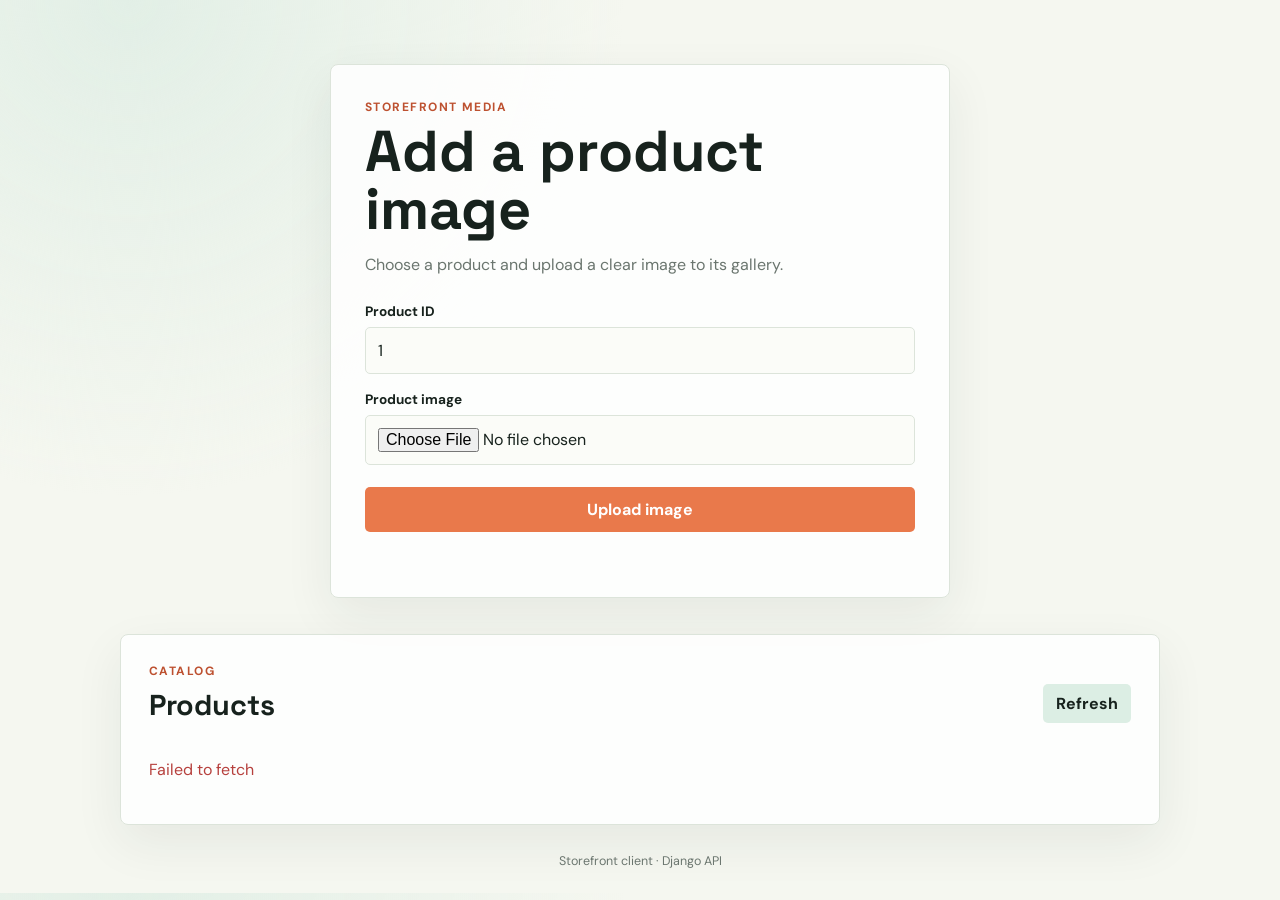
<file: storefront_client/index.html>
<!doctype html>
<html lang="en">
<head>
  <meta charset="UTF-8">
  <meta name="viewport" content="width=device-width, initial-scale=1.0">
  <title>Storefront Image Upload</title>
  <link rel="stylesheet" href="styles.css">
</head>
<body>
  <main class="page-shell">
    <section class="upload-panel" aria-labelledby="page-title">
      <p class="eyebrow">Storefront media</p>
      <h1 id="page-title">Add a product image</h1>
      <p class="intro">Choose a product and upload a clear image to its gallery.</p>

      <form id="upload-form">
        <label for="product-id">Product ID</label>
        <input id="product-id" name="product-id" type="number" min="1" value="1" required>

        <label for="image-input">Product image</label>
        <input id="image-input" name="image" type="file" accept="image/*" required>
        <div id="preview" class="preview" hidden>
          <img id="preview-image" alt="Selected product preview">
        </div>

        <button id="upload-button" type="submit">Upload image</button>
        <p id="status" class="status" role="status" aria-live="polite"></p>
      </form>
    </section>

    <section class="products-panel" aria-labelledby="products-title">
      <div class="section-heading">
        <div>
          <p class="eyebrow">Catalog</p>
          <h2 id="products-title">Products</h2>
        </div>
        <button id="refresh-button" class="secondary-button" type="button">Refresh</button>
      </div>
      <div id="products-list" class="products-list" aria-live="polite">
        <p class="muted">Loading products...</p>
      </div>
    </section>
  </main>

  <footer class="site-footer">Storefront client <span aria-hidden="true">&middot;</span> Django API</footer>
  <script src="index.js" defer></script>
</body>
</html>
</file>
<file: storefront_client/styles.css>
@import url('https://fonts.googleapis.com/css2?family=DM+Sans:wght@400;500;700&family=Space+Grotesk:wght@500;700&display=swap');

:root {
  --ink: #17221d;
  --muted: #6b766f;
  --paper: #f5f7f0;
  --panel: #ffffff;
  --line: #dce4da;
  --accent: #e9794b;
  --accent-dark: #bd5130;
  --mint: #dceee4;
  --success: #287b4a;
  --error: #b6403d;
}

* { box-sizing: border-box; }
body {
  margin: 0;
  color: var(--ink);
  background: radial-gradient(circle at 10% 0%, #e2efe6 0, transparent 34%), var(--paper);
  font-family: 'DM Sans', sans-serif;
}

.page-shell { width: min(1040px, calc(100% - 40px)); margin: 0 auto; padding: 64px 0 28px; }
.upload-panel, .products-panel { background: rgba(255,255,255,.86); border: 1px solid var(--line); border-radius: 8px; box-shadow: 0 18px 50px rgba(26, 49, 37, .07); }
.upload-panel { max-width: 620px; margin: 0 auto 36px; padding: 34px; }
.products-panel { padding: 28px; }
.eyebrow { margin: 0 0 8px; color: var(--accent-dark); font-size: .75rem; font-weight: 700; letter-spacing: .12em; text-transform: uppercase; }
h1, h2, h3 { font-family: 'Space Grotesk', sans-serif; }
h1 { margin: 0; font-size: clamp(2rem, 5vw, 3.6rem); line-height: 1; }
h2 { margin: 0; font-size: 1.8rem; }
h3 { margin: 4px 0; font-size: 1.05rem; }
.intro { color: var(--muted); margin: 16px 0 28px; }
label { display: block; margin: 17px 0 7px; font-size: .85rem; font-weight: 700; }
input[type='number'], input[type='file'] { width: 100%; border: 1px solid var(--line); border-radius: 5px; background: #fbfcf8; color: var(--ink); padding: 12px; font: inherit; }
input:focus { outline: 3px solid rgba(233,121,75,.2); border-color: var(--accent); }
button { border: 0; border-radius: 5px; background: var(--accent); color: white; cursor: pointer; font: inherit; font-weight: 700; padding: 12px 18px; }
button:hover { background: var(--accent-dark); }
button:disabled { cursor: wait; opacity: .6; }
#upload-button { width: 100%; margin-top: 22px; }
.secondary-button { background: var(--mint); color: var(--ink); padding: 9px 13px; }
.secondary-button:hover { background: #c5e2d1; }
.preview { margin-top: 16px; overflow: hidden; border-radius: 6px; background: var(--mint); }
.preview img { display: block; width: 100%; max-height: 260px; object-fit: contain; }
.status { min-height: 1.3em; margin: 12px 0 0; font-size: .9rem; }
.status.loading { color: var(--muted); }.status.success { color: var(--success); }.status.error, .error-text { color: var(--error); }
.section-heading { display: flex; align-items: end; justify-content: space-between; gap: 20px; margin-bottom: 20px; }
.products-list { display: grid; grid-template-columns: repeat(auto-fit, minmax(230px, 1fr)); gap: 14px; }
.product-card { display: grid; grid-template-columns: 76px 1fr; gap: 14px; min-height: 100px; padding: 12px; border: 1px solid var(--line); border-radius: 6px; background: #fcfdf9; }
.product-card img, .image-placeholder { width: 76px; height: 76px; border-radius: 5px; object-fit: cover; background: var(--mint); }
.image-placeholder { display: grid; place-items: center; color: var(--muted); font-size: .7rem; text-align: center; }
.product-id, .product-card p, .muted { color: var(--muted); font-size: .82rem; }
.product-card p { margin: 6px 0 0; }.site-footer { padding: 0 20px 24px; color: var(--muted); text-align: center; font-size: .78rem; }
@media (max-width: 560px) { .page-shell { width: min(100% - 24px, 1040px); padding-top: 28px; } .upload-panel, .products-panel { padding: 20px; } }
</file>
